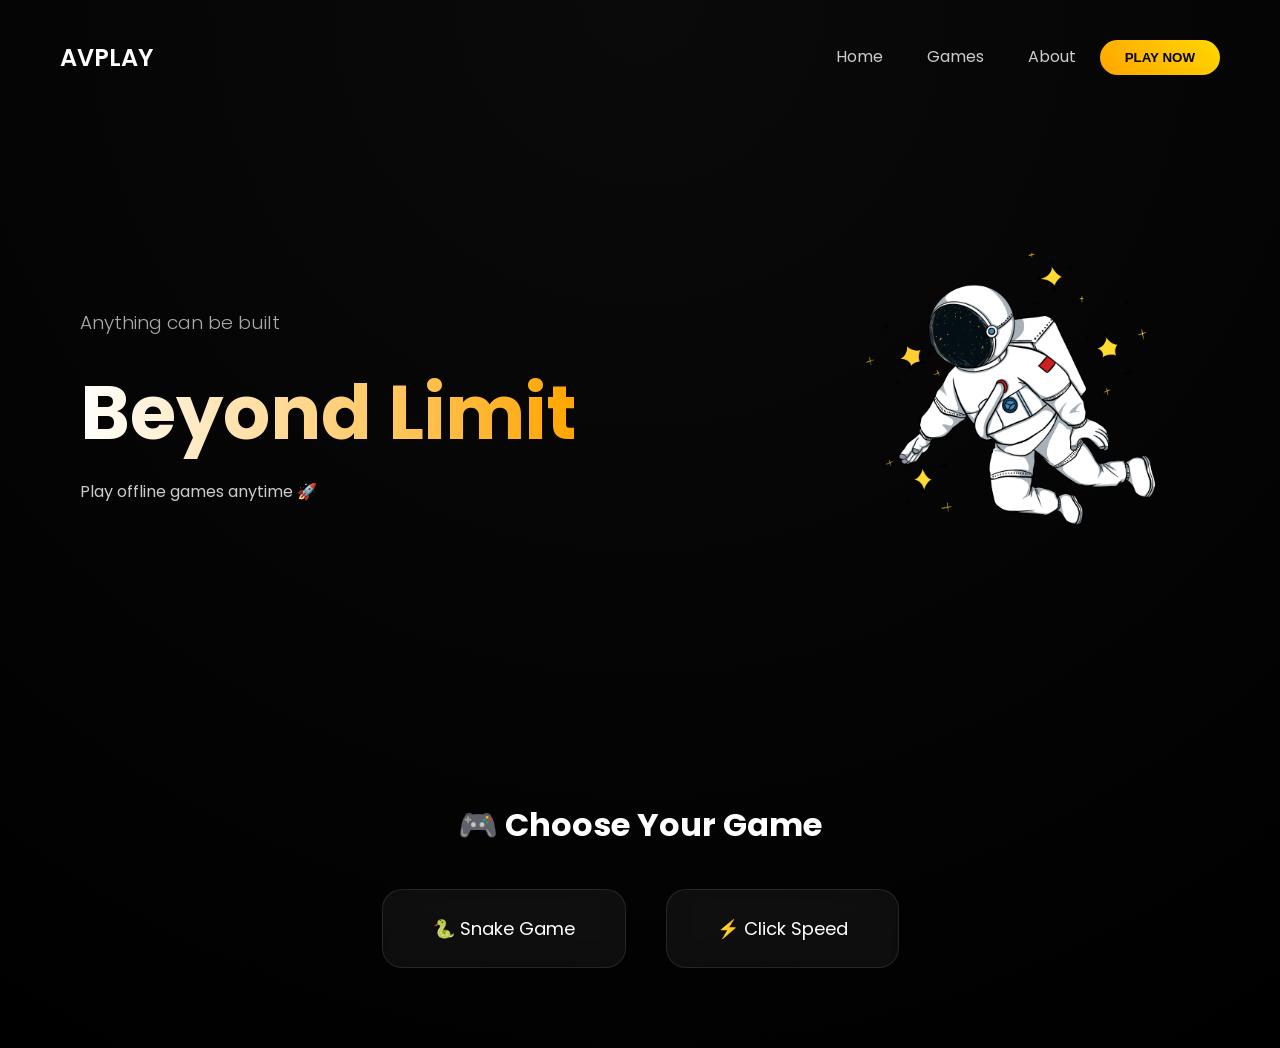
<file: index.html>
<!DOCTYPE html>
<html lang="en">

<head>
  <meta charset="UTF-8">
  <title>TOTO Games</title>

  <link rel="stylesheet" href="style.css">

  <!-- Better Font -->
  <link href="https://fonts.googleapis.com/css2?family=Poppins:wght@300;600&display=swap" rel="stylesheet">
</head>

<body>

  <header>
    <h2 class="logo">AVPLAY</h2>

    <nav>
      <a href="#">Home</a>
      <a href="#">Games</a>
      <a href="#">About</a>
      <button class="btn">PLAY NOW</button>
    </nav>
  </header>

  <section class="hero">

    <div class="text">
      <h3>Anything can be built</h3>

      <h1>Beyond Limit</h1>

      <p>Play offline games anytime 🚀</p>
    </div>

    <img src="download.png" alt="astronaut">
  </section>

  <section class="games">
    <h2>🎮 Choose Your Game</h2>

    <div class="cards">
      <a href="snake.html" class="card">🐍 Snake Game</a>
      <a href="clicker.html" class="card">⚡ Click Speed</a>
    </div>
  </section>

</body>

</html>
</file>
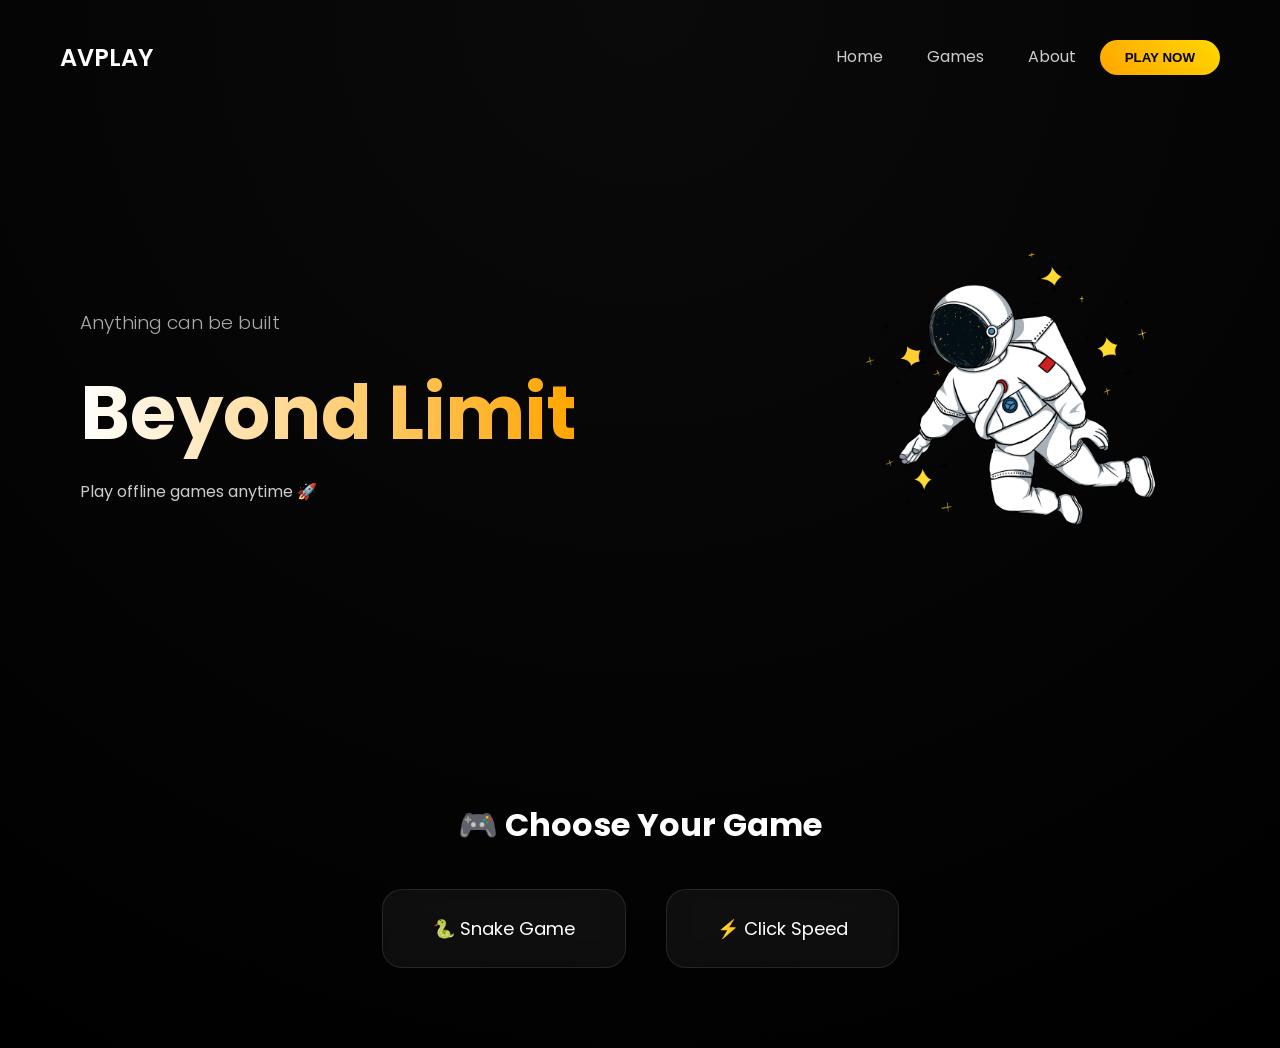
<file: html/index.html>
<!DOCTYPE html>
<html lang="en">

<head>
  <meta charset="UTF-8">
  <title>TOTO Games</title>

  <link rel="stylesheet" href="../css/style.css">

  <!-- Better Font -->
  <link href="https://fonts.googleapis.com/css2?family=Poppins:wght@300;600&display=swap" rel="stylesheet">
</head>

<body>

  <header>
    <h2 class="logo">AVPLAY</h2>

    <nav>
      <a href="#">Home</a>
      <a href="#">Games</a>
      <a href="#">About</a>
      <button class="btn">PLAY NOW</button>
    </nav>
  </header>

  <section class="hero">

    <div class="text">
      <h3>Anything can be built</h3>

      <h1>Beyond Limit</h1>

      <p>Play offline games anytime 🚀</p>
    </div>

    <img src="../images/download.png" alt="astronaut">
  </section>

  <section class="games">
    <h2>🎮 Choose Your Game</h2>

    <div class="cards">
      <a href="snake.html" class="card">🐍 Snake Game</a>
      <a href="clicker.html" class="card">⚡ Click Speed</a>
    </div>
  </section>

</body>

</html>
</file>
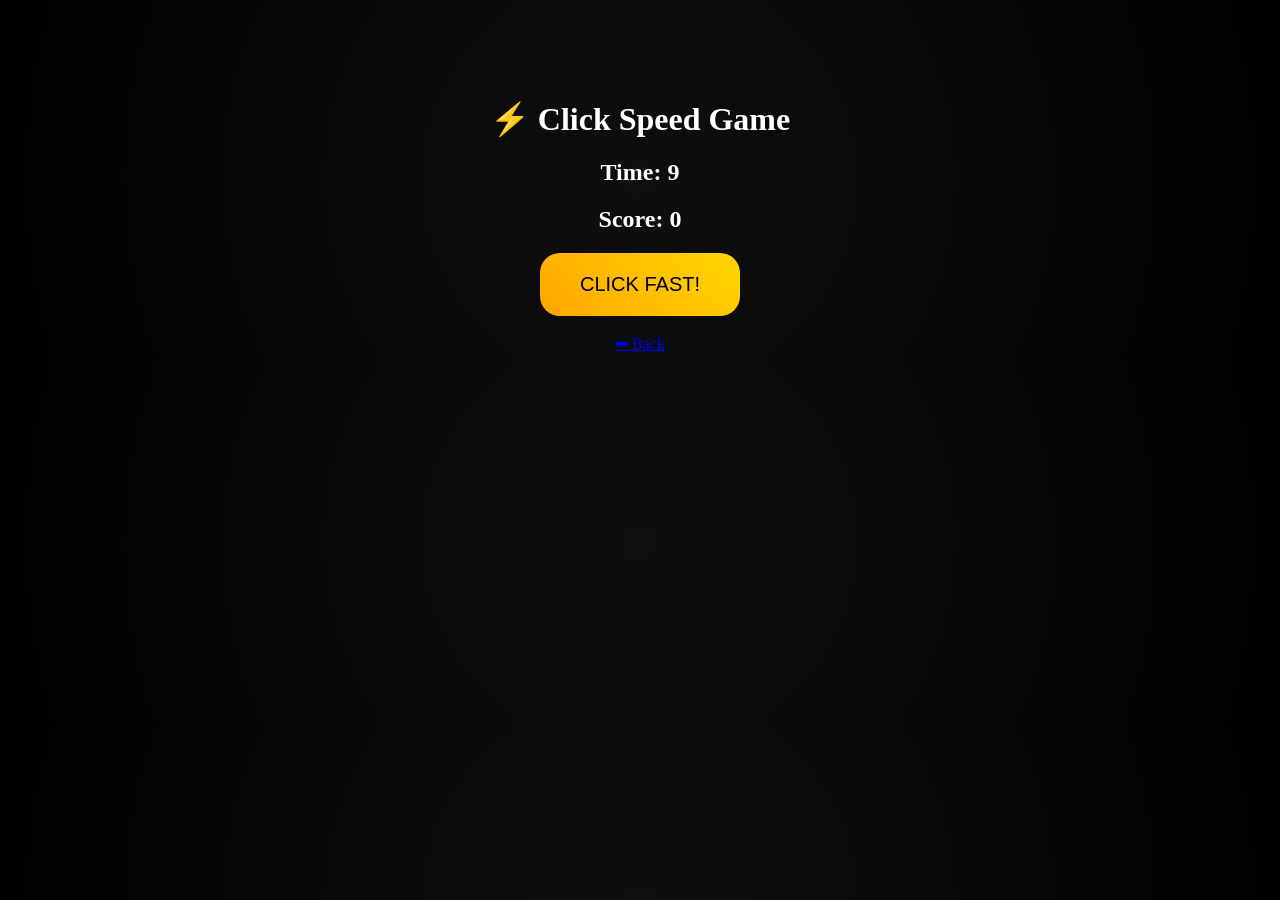
<file: clicker.html>
<!DOCTYPE html>
<html>

<head>
    <title>Click Speed Game</title>

    <style>
        body {
            background: radial-gradient(circle, #0f0f0f, black);
            color: white;
            text-align: center;
            font-family: 'Segoe UI';
        }

        .container {
            margin-top: 100px;
        }

        button {
            padding: 20px 40px;
            font-size: 20px;
            background: linear-gradient(45deg, orange, gold);
            border: none;
            border-radius: 20px;
            cursor: pointer;
        }

        button:hover {
            transform: scale(1.1);
        }
    </style>
</head>

<body>

    <div class="container">
        <h1>⚡ Click Speed Game</h1>
        <h2>Time: <span id="time">10</span></h2>
        <h2>Score: <span id="score">0</span></h2>

        <button onclick="clickGame()">CLICK FAST!</button>
        <br><br>
        <a href="index.html">⬅ Back</a>
    </div>

    <script>
        let score = 0;
        let time = 10;
        let active = true;

        let timer = setInterval(() => {
            time--;
            document.getElementById("time").innerText = time;

            if (time === 0) {
                clearInterval(timer);
                active = false;
                alert("Time Up! Score: " + score);
            }
        }, 1000);

        function clickGame() {
            if (!active) return;
            score++;
            document.getElementById("score").innerText = score;
        }
    </script>

</body>

</html>
</file>
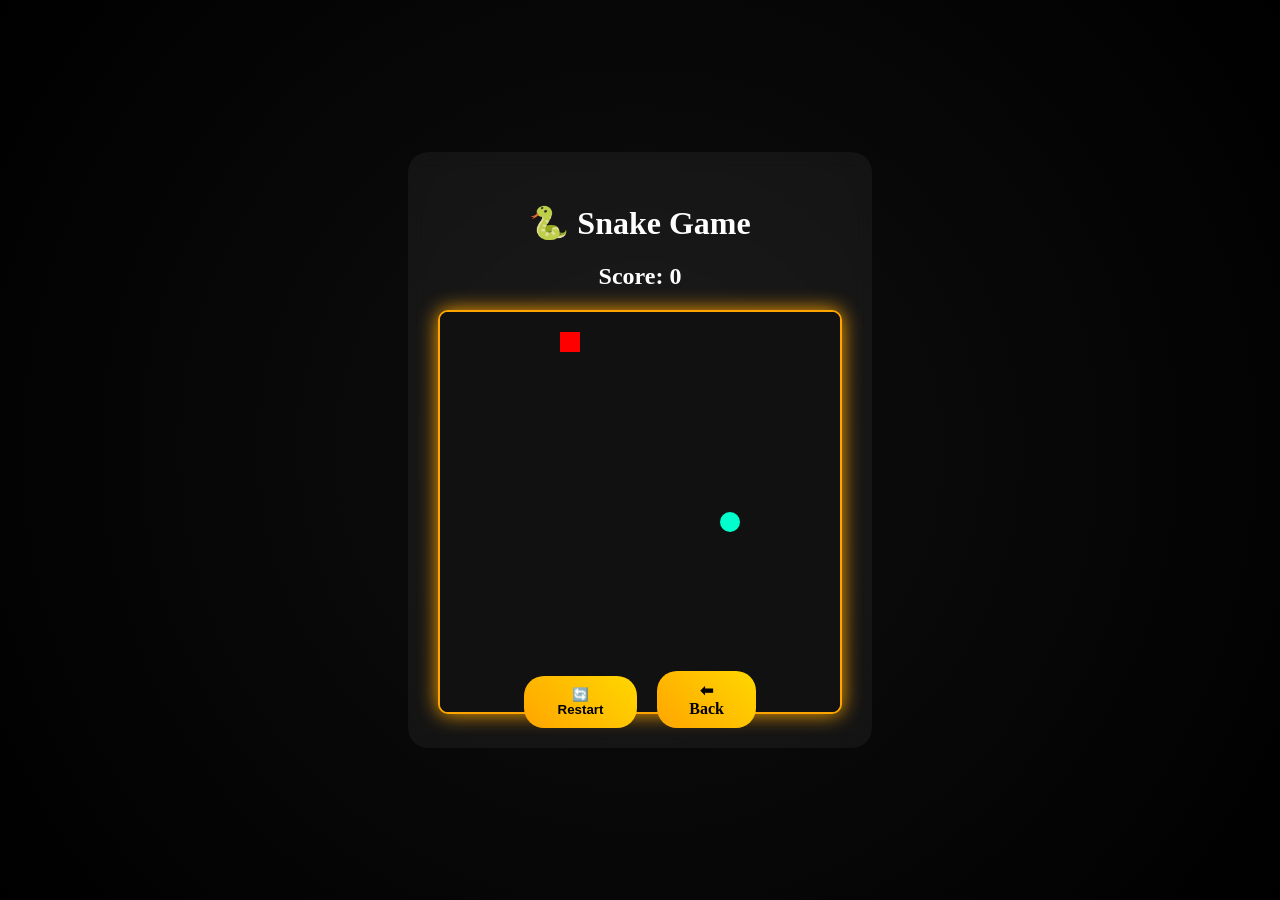
<file: snake.html>
<!DOCTYPE html>
<html>

<head>
  <meta charset="UTF-8">
  <title>Snake Game</title>
  <link rel="stylesheet" href="snake.css">
</head>

<body>

  <div class="game-container">
    <h1>🐍 Snake Game</h1>
    <h2>Score: <span id="score">0</span></h2>

    <canvas id="gameCanvas" width="400" height="400"></canvas>

    <div class="controls">
      <button onclick="restartGame()">🔄 Restart</button>
      <a href="index.html">⬅ Back</a>
    </div>
  </div>

  <script src="snake.js"></script>
</body>

</html>
</file>
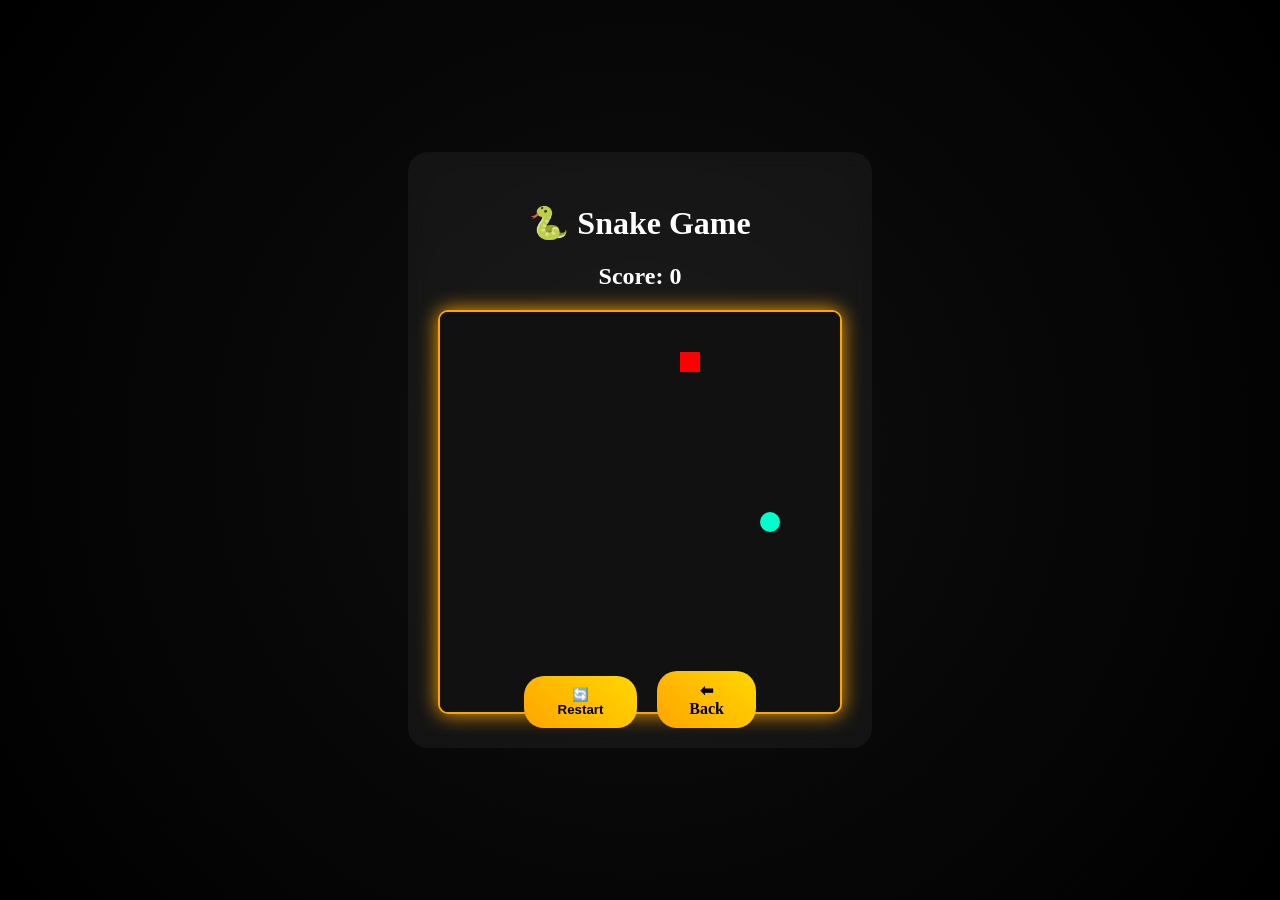
<file: html/snake.html>
<!DOCTYPE html>
<html>

<head>
  <meta charset="UTF-8">
  <title>Snake Game</title>
  <link rel="stylesheet" href="../css/snake.css">
</head>

<body>

  <div class="game-container">
    <h1>🐍 Snake Game</h1>
    <h2>Score: <span id="score">0</span></h2>

    <canvas id="gameCanvas" width="400" height="400"></canvas>

    <div class="controls">
      <button onclick="restartGame()">🔄 Restart</button>
      <a href="index.html">⬅ Back</a>
    </div>
  </div>

  <script src="../js/snake.js"></script>
</body>

</html>
</file>
<file: style.css>
/* Reset */
body {
  margin: 0;
  font-family: 'Poppins', sans-serif;
  background: radial-gradient(circle at top, #0a0a0a, #000);
  color: white;
  overflow-x: hidden;
}

/* Header */
header {
  display: flex;
  justify-content: space-between;
  align-items: center;
  padding: 20px 60px;
}

.logo {
  font-size: 24px;
  font-weight: 600;
}

/* Nav */
nav a {
  margin: 0 20px;
  text-decoration: none;
  color: #ccc;
  transition: 0.3s;
}

nav a:hover {
  color: orange;
}

/* Button */
.btn {
  background: linear-gradient(45deg, orange, gold);
  border: none;
  padding: 10px 25px;
  border-radius: 25px;
  font-weight: bold;
  cursor: pointer;
  transition: 0.3s;
}

.btn:hover {
  transform: scale(1.1);
  box-shadow: 0 0 15px orange;
}

/* Hero */
.hero {
  display: flex;
  justify-content: space-between;
  align-items: center;
  padding: 100px 80px;
}

/* Text */
.hero h3 {
  color: #aaa;
  font-weight: 300;
}

.hero h1 {
  font-size: 75px;
  margin: 10px 0;

  background: linear-gradient(to right, white, orange);

  background-clip: text;
  -webkit-background-clip: text;

  color: transparent;
  -webkit-text-fill-color: transparent;
}

/* Paragraph */
.hero p {
  color: #ccc;
  margin-top: 10px;
}

/* Astronaut */
.hero img {
  width: 380px;
  animation: float 4s ease-in-out infinite;

}

/* Floating animation */
@keyframes float {
  0% {
    transform: translateY(0);
  }

  50% {
    transform: translateY(-20px);
  }

  100% {
    transform: translateY(0);
  }
}

/* Games Section */
.games {
  padding: 80px 20px;
  text-align: center;
}

.games h2 {
  font-size: 32px;
  margin-bottom: 40px;
}

/* Cards */
.cards {
  display: flex;
  justify-content: center;
  gap: 40px;
  flex-wrap: wrap;
}

/* Card Design */
.card {
  padding: 25px 50px;
  border-radius: 20px;
  text-decoration: none;
  color: white;
  font-size: 18px;

  background: rgba(255, 255, 255, 0.05);
  backdrop-filter: blur(10px);

  border: 1px solid rgba(255, 255, 255, 0.1);

  transition: 0.3s;
}

/* Hover Effect */
.card:hover {
  transform: translateY(-10px) scale(1.05);
  background: linear-gradient(45deg, orange, gold);
  color: black;
  box-shadow: 0 0 25px orange;
}
</file>
<file: css/style.css>
/* Reset */
body {
  margin: 0;
  font-family: 'Poppins', sans-serif;
  background: radial-gradient(circle at top, #0a0a0a, #000);
  color: white;
  overflow-x: hidden;
}

/* Header */
header {
  display: flex;
  justify-content: space-between;
  align-items: center;
  padding: 20px 60px;
}

.logo {
  font-size: 24px;
  font-weight: 600;
}

/* Nav */
nav a {
  margin: 0 20px;
  text-decoration: none;
  color: #ccc;
  transition: 0.3s;
}

nav a:hover {
  color: orange;
}

/* Button */
.btn {
  background: linear-gradient(45deg, orange, gold);
  border: none;
  padding: 10px 25px;
  border-radius: 25px;
  font-weight: bold;
  cursor: pointer;
  transition: 0.3s;
}

.btn:hover {
  transform: scale(1.1);
  box-shadow: 0 0 15px orange;
}

/* Hero */
.hero {
  display: flex;
  justify-content: space-between;
  align-items: center;
  padding: 100px 80px;
}

/* Text */
.hero h3 {
  color: #aaa;
  font-weight: 300;
}

.hero h1 {
  font-size: 75px;
  margin: 10px 0;

  background: linear-gradient(to right, white, orange);

  background-clip: text;
  -webkit-background-clip: text;

  color: transparent;
  -webkit-text-fill-color: transparent;
}

/* Paragraph */
.hero p {
  color: #ccc;
  margin-top: 10px;
}

/* Astronaut */
.hero img {
  width: 380px;
  animation: float 4s ease-in-out infinite;

}

/* Floating animation */
@keyframes float {
  0% {
    transform: translateY(0);
  }

  50% {
    transform: translateY(-20px);
  }

  100% {
    transform: translateY(0);
  }
}

/* Games Section */
.games {
  padding: 80px 20px;
  text-align: center;
}

.games h2 {
  font-size: 32px;
  margin-bottom: 40px;
}

/* Cards */
.cards {
  display: flex;
  justify-content: center;
  gap: 40px;
  flex-wrap: wrap;
}

/* Card Design */
.card {
  padding: 25px 50px;
  border-radius: 20px;
  text-decoration: none;
  color: white;
  font-size: 18px;

  background: rgba(255, 255, 255, 0.05);
  backdrop-filter: blur(10px);

  border: 1px solid rgba(255, 255, 255, 0.1);

  transition: 0.3s;
}

/* Hover Effect */
.card:hover {
  transform: translateY(-10px) scale(1.05);
  background: linear-gradient(45deg, orange, gold);
  color: black;
  box-shadow: 0 0 25px orange;
}
</file>
<file: snake.css>
body {
  margin: 0;
  background: radial-gradient(circle, #0f0f0f, black);
  color: white;
  font-family: 'Segoe UI';
  display: flex;
  justify-content: center;
  align-items: center;
  height: 100vh;
}

.game-container {
  padding: 30px;
  border-radius: 20px;
  background: rgba(255, 255, 255, 0.05);
  backdrop-filter: blur(10px);
  text-align: center;
}

canvas {
  border: 2px solid orange;
  border-radius: 10px;
  box-shadow: 0 0 20px orange;
  background: #111;
}

button {
  margin-top: 15px;
  padding: 10px 25px;
  border: none;
  background: orange;
  border-radius: 20px;
  cursor: pointer;
}

a {
  display: block;
  margin-top: 10px;
  color: white;
}

/* Controls at bottom */
.controls {
  position: fixed;
  bottom: 20px;
  left: 50%;
  transform: translateX(-50%);

  display: flex;
  gap: 20px;
}

/* Button styling */
.controls button,
.controls a {
  padding: 10px 25px;
  border-radius: 20px;
  border: none;
  background: linear-gradient(45deg, orange, gold);
  color: black;
  font-weight: bold;
  text-decoration: none;
  cursor: pointer;
  transition: 0.3s;
}

/* Hover */
.controls button:hover,
.controls a:hover {
  transform: scale(1.1);
  box-shadow: 0 0 15px orange;
}
</file>
<file: css/snake.css>
body {
  margin: 0;
  background: radial-gradient(circle, #0f0f0f, black);
  color: white;
  font-family: 'Segoe UI';
  display: flex;
  justify-content: center;
  align-items: center;
  height: 100vh;
}

.game-container {
  padding: 30px;
  border-radius: 20px;
  background: rgba(255, 255, 255, 0.05);
  backdrop-filter: blur(10px);
  text-align: center;
}

canvas {
  border: 2px solid orange;
  border-radius: 10px;
  box-shadow: 0 0 20px orange;
  background: #111;
}

button {
  margin-top: 15px;
  padding: 10px 25px;
  border: none;
  background: orange;
  border-radius: 20px;
  cursor: pointer;
}

a {
  display: block;
  margin-top: 10px;
  color: white;
}

/* Controls at bottom */
.controls {
  position: fixed;
  bottom: 20px;
  left: 50%;
  transform: translateX(-50%);

  display: flex;
  gap: 20px;
}

/* Button styling */
.controls button,
.controls a {
  padding: 10px 25px;
  border-radius: 20px;
  border: none;
  background: linear-gradient(45deg, orange, gold);
  color: black;
  font-weight: bold;
  text-decoration: none;
  cursor: pointer;
  transition: 0.3s;
}

/* Hover */
.controls button:hover,
.controls a:hover {
  transform: scale(1.1);
  box-shadow: 0 0 15px orange;
}
</file>
